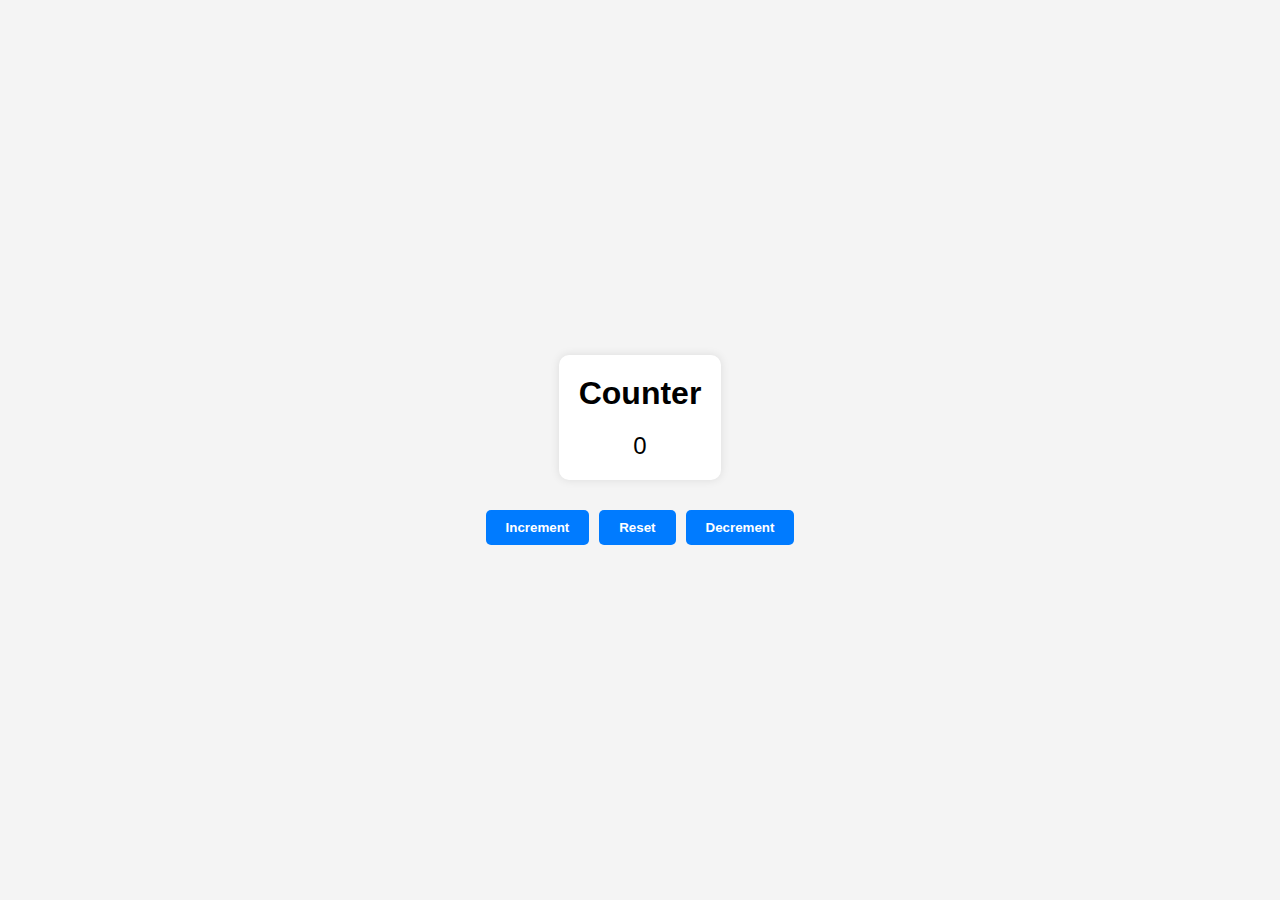
<file: index.html>
<!DOCTYPE html>
<html lang="en">
<head>
    <meta charset="UTF-8">
    <meta name="viewport" content="width=device-width, initial-scale=1.0">
    <link rel="stylesheet" href="style.css">
    <title>Document</title>
</head>
<body>

    <main class="container">
        <div class="counter-container">
            <label for="Counter">Counter</label>
            <p class="counter-element">0</p>
        </div>
        <div class="button-container">
            <button class="btn-increment">Increment</button>
            <button class="btn-reset">Reset</button>
            <button class="btn-decrement">Decrement</button>
        </div>
    </main>

    <script src="script.js">
        
    </script>
    
</body>
</html>
</file>
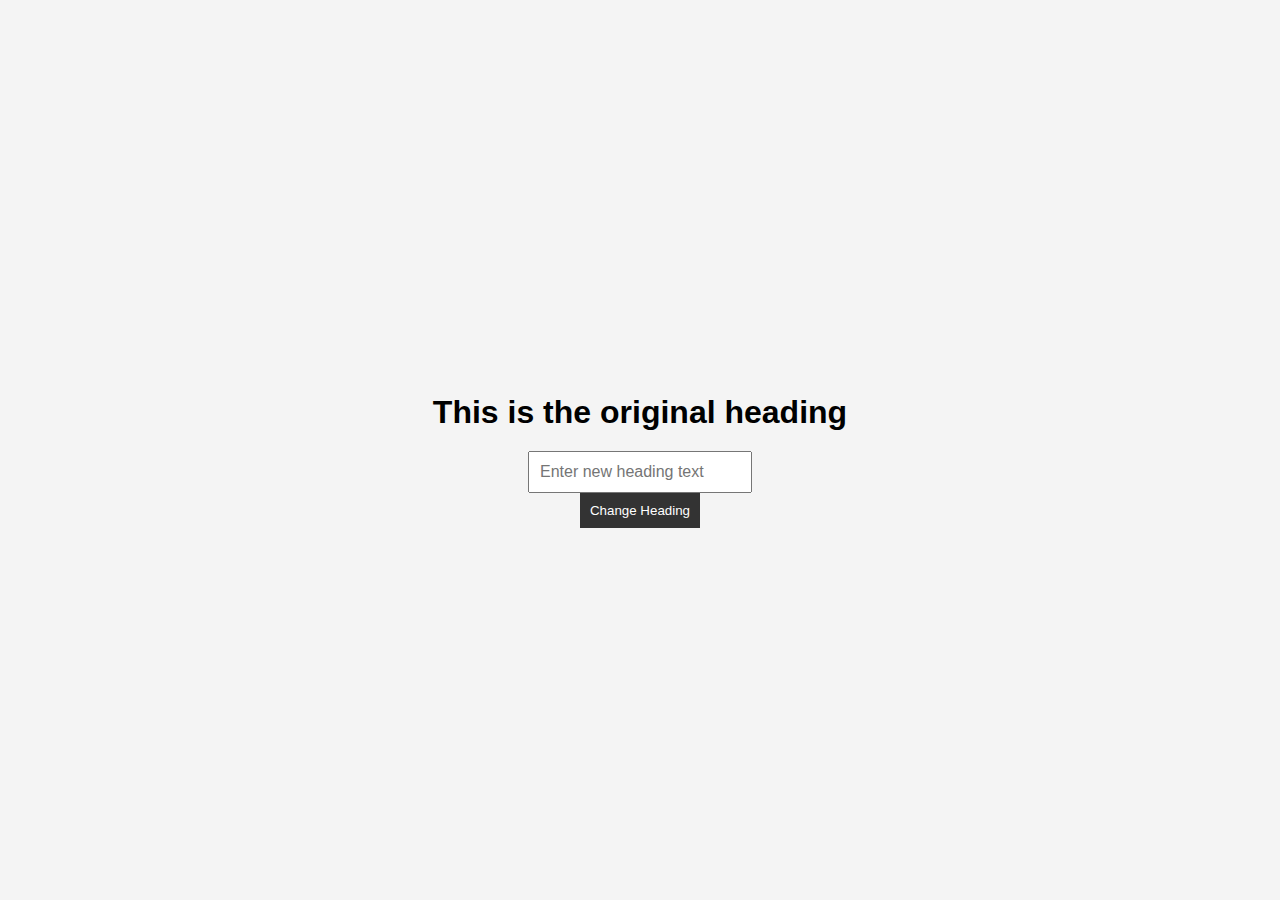
<file: assignment-1/index.html>
<!DOCTYPE html>
<html lang="en">
<head>
    <meta charset="UTF-8">
    <meta name="viewport" content="width=device-width, initial-scale=1.0">
    <title>Change Heading Text</title>
    <link rel="stylesheet" href="style.css">
</head>
<body>
    <h1 id="mainHeading">This is the original heading</h1>
    
    <input type="text" id="textInput" placeholder="Enter new heading text">
    <button id="changeTextButton">Change Heading</button>

    <script src="script.js"></script>
</body>
</html>
</file>
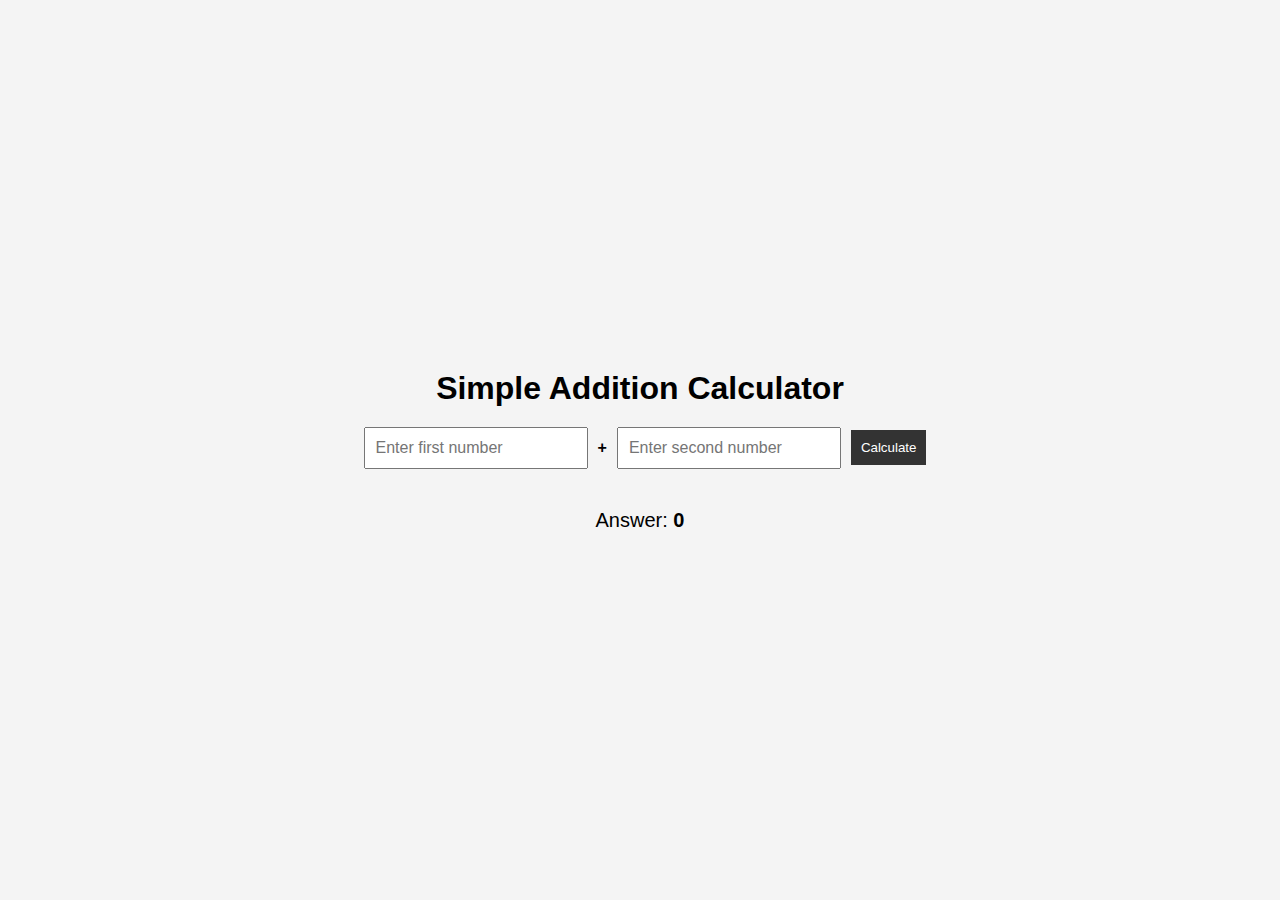
<file: assignment-2/index.html>
<!DOCTYPE html>
<html lang="en">
<head>
    <meta charset="UTF-8">
    <meta name="viewport" content="width=device-width, initial-scale=1.0">
    <title>Simple Addition</title>
    <link rel="stylesheet" href="style.css">
</head>
<body>
    <h1>Simple Addition Calculator</h1>
    
    <div class="calculator">
        <input type="number" id="number1" placeholder="Enter first number">
        <span> + </span>
        <input type="number" id="number2" placeholder="Enter second number">
        <button id="calculateButton">Calculate</button>
    </div>

    <p>Answer: <span id="answer">0</span></p>

    <script src="script.js"></script>
</body>
</html>
</file>
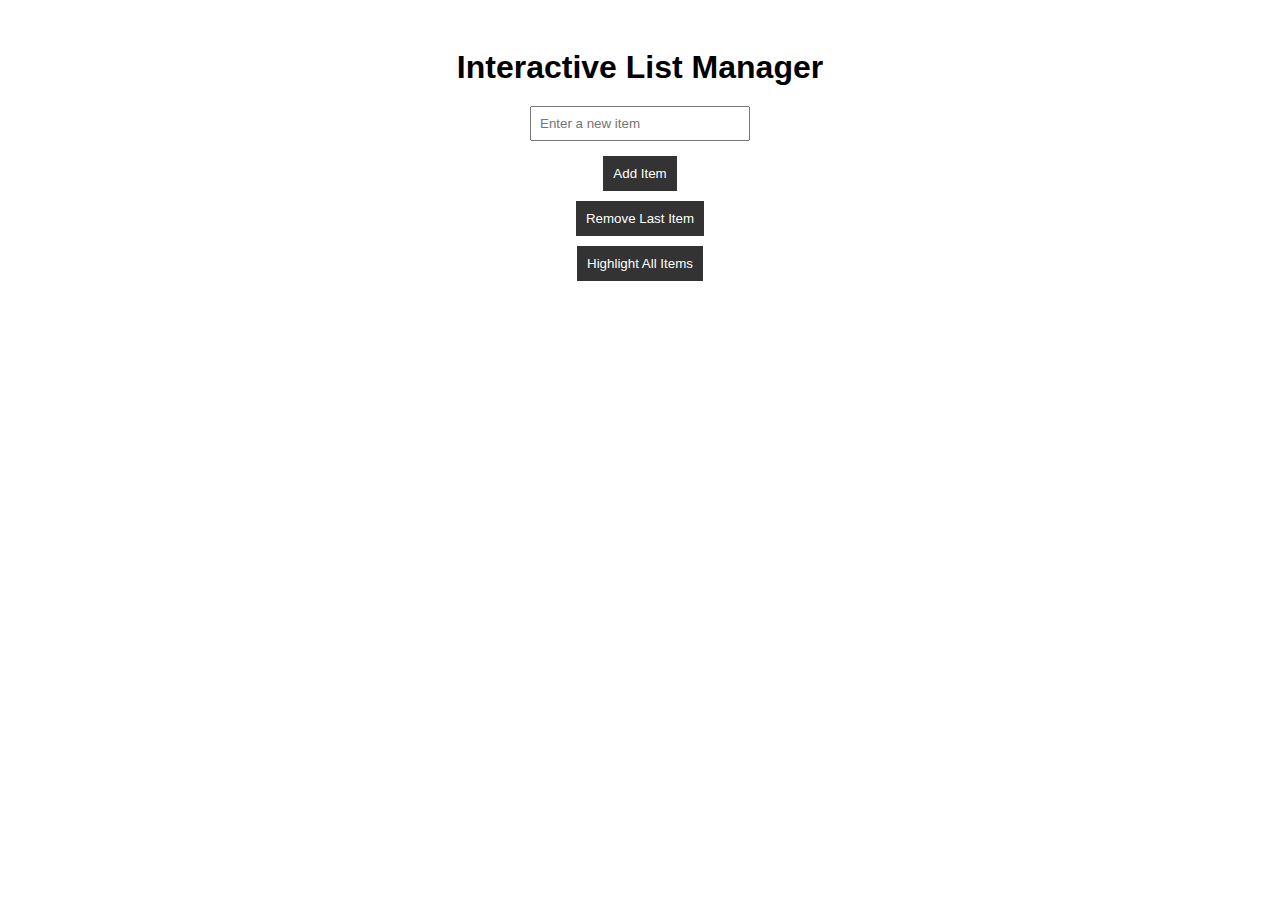
<file: dynamic-list-example/index.html>
<!DOCTYPE html>
<html lang="en">
<head>
    <meta charset="UTF-8">
    <meta name="viewport" content="width=device-width, initial-scale=1.0">
    <title>Interactive List Manager</title>
    <link rel="stylesheet" href="style.css">
</head>
<body>
    <h1>Interactive List Manager</h1>
    
    <input type="text" id="itemInput" placeholder="Enter a new item">
    <button id="addItemButton">Add Item</button>
    <button id="removeItemButton">Remove Last Item</button>
    <button id="highlightItemsButton">Highlight All Items</button>
    
    <ul id="itemList">
        <!-- List items will be added here dynamically -->
    </ul>

    <script src="script.js"></script>
</body>
</html>
</file>
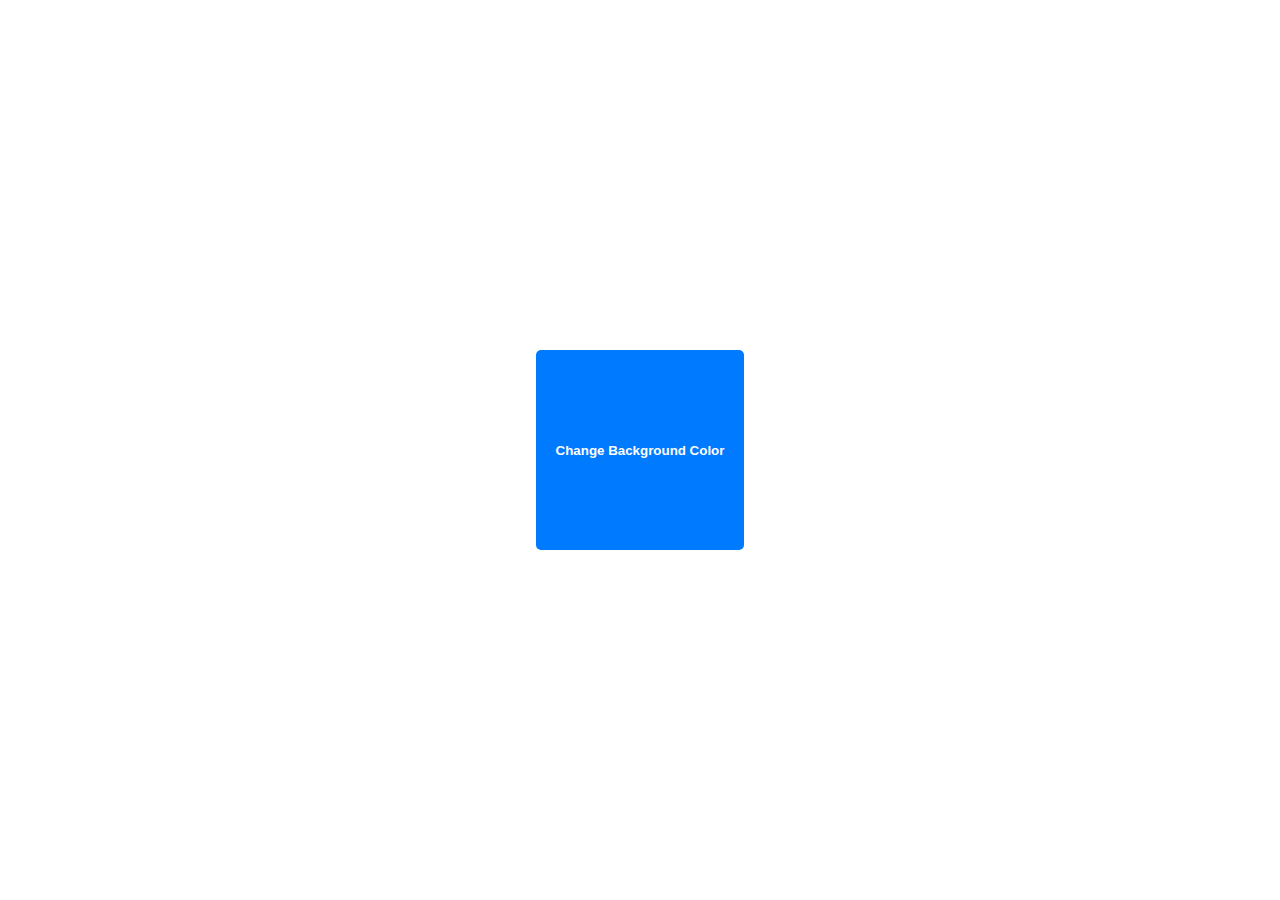
<file: random-colors/index.html>
<!DOCTYPE html>
<html lang="en">
<head>
    <meta charset="UTF-8">
    <meta name="viewport" content="width=device-width, initial-scale=1.0">
    <link rel="stylesheet" href="style.css">
    <title>Changing the Background color</title>
</head>
<body>
    <button id="colorButton">Change Background Color</button>

    <script src="script.js"></script>
</body>
</html>
</file>
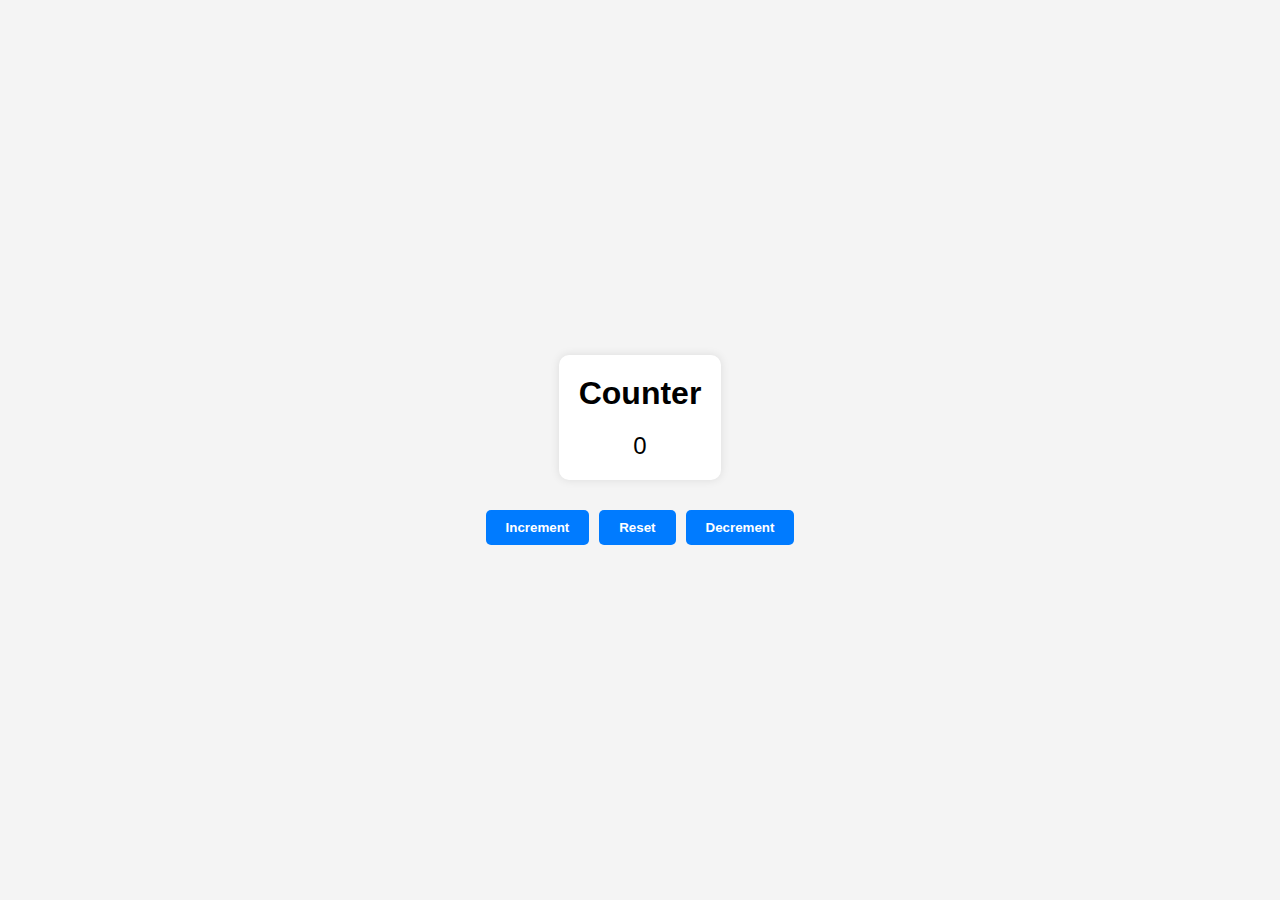
<file: simple-counter/index.html>
<!DOCTYPE html>
<html lang="en">
<head>
    <meta charset="UTF-8">
    <meta name="viewport" content="width=device-width, initial-scale=1.0">
    <link rel="stylesheet" href="style.css">
    <title>Simple counter example</title>
</head>
<body>

    <main class="container">
        <div class="counter-container">
            <label for="Counter">Counter</label>
            <p class="counter-element">0</p>
        </div>
        <div class="button-container">
            <button class="btn-increment">Increment</button>
            <button class="btn-reset">Reset</button>
            <button class="btn-decrement">Decrement</button>
        </div>
    </main>

    <script src="script.js">
        
    </script>
    
</body>
</html>
</file>
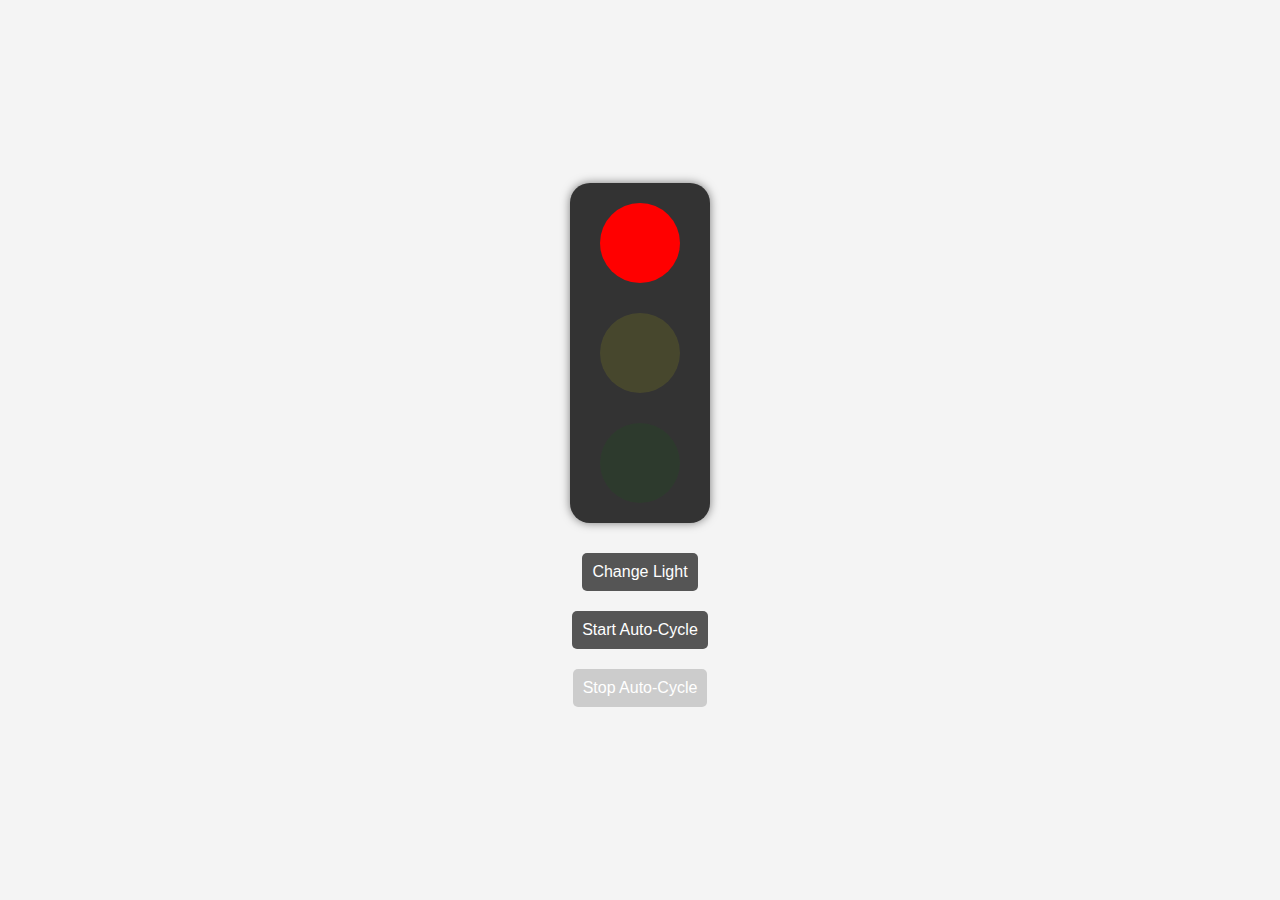
<file: traffic-light/index.html>
<!DOCTYPE html>
<html lang="en">
<head>
    <meta charset="UTF-8">
    <meta name="viewport" content="width=device-width, initial-scale=1.0">
    <title>Interactive Traffic Light</title>
    <link rel="stylesheet" href="style.css">
</head>
<body>

    <div class="traffic-light">
        <div id="redLight" class="light red"></div>
        <div id="yellowLight" class="light yellow"></div>
        <div id="greenLight" class="light green"></div>
    </div>

    <button id="manualChange">Change Light</button>
    <button id="autoChange">Start Auto-Cycle</button>
    <button id="stopChange" disabled>Stop Auto-Cycle</button>

    <script src="script.js"></script>
</body>
</html>
</file>
<file: style.css>
* {
    margin: 0;
    padding: 0;
    box-sizing: border-box;
}

:root{
    --max-width: 1300px;
}

body {
    font-family: 'Roboto', sans-serif;
    background-color: #f4f4f4;
 
}

.container {
    height: 100vh;
    margin: 0 auto;
    max-width: var(--max-width);
    display: flex;
    justify-content: center;
    align-items: center;
    overflow: hidden;

    flex-direction: column;
    gap: 30px;
}

.counter-container {
    display: flex;
    justify-content: center;
    align-items: center;
    flex-direction: column;
    background-color: #fff;
    border-radius: 10px;
    box-shadow: 0 0 10px rgba(0, 0, 0, 0.1);
    padding: 20px;
    gap: 20px;
}

.counter-container label {
    font-size: 2rem;
    font-weight: 800;
}

.counter-container .counter-element {
    font-size: x-large;
}

.button-container {
    display: flex;
    justify-content: center;
    align-items: center;
    gap: 10px;
}

.button-container button {
    padding: 10px 20px;
    border: none;
    background-color: #007bff;
    color: #fff;
    border-radius: 5px;
    cursor: pointer;
    font-weight: 800;
}
</file>
<file: assignment-1/style.css>
body {
    font-family: Arial, sans-serif;
    display: flex;
    flex-direction: column;
    align-items: center;
    justify-content: center;
    height: 100vh;
    margin: 0;
    background-color: #f4f4f4;
}

h1 {
    margin-bottom: 20px;
}

.calculator {
    display: flex;
    align-items: center;
    margin-bottom: 20px;
}

input {
    width: 200px;
    padding: 10px;
    margin: 0 10px;
    font-size: 16px;
}

button {
    padding: 10px;
    background-color: #333;
    color: white;
    border: none;
    cursor: pointer;
    transition: background-color 0.3s;
}

button:hover {
    background-color: #555;
}

p {
    font-size: 20px;
}

span {
    font-weight: bold;
}
</file>
<file: assignment-2/style.css>
body {
    font-family: Arial, sans-serif;
    display: flex;
    flex-direction: column;
    align-items: center;
    justify-content: center;
    height: 100vh;
    margin: 0;
    background-color: #f4f4f4;
}

h1 {
    margin-bottom: 20px;
}

.calculator {
    display: flex;
    align-items: center;
    margin-bottom: 20px;
}

input {
    width: 200px;
    padding: 10px;
    margin: 0 10px;
    font-size: 16px;
}

button {
    padding: 10px;
    background-color: #333;
    color: white;
    border: none;
    cursor: pointer;
    transition: background-color 0.3s;
}

button:hover {
    background-color: #555;
}

p {
    font-size: 20px;
}

span {
    font-weight: bold;
}
</file>
<file: dynamic-list-example/style.css>
body {
    font-family: Arial, sans-serif;
    display: flex;
    flex-direction: column;
    align-items: center;
    padding: 20px;
}

h1 {
    margin-bottom: 20px;
}

input {
    margin-bottom: 10px;
    padding: 8px;
    width: 200px;
}

button {
    margin: 5px;
    padding: 10px;
    background-color: #333;
    color: white;
    border: none;
    cursor: pointer;
}

button:hover {
    background-color: #555;
}

ul {
    list-style: none;
    padding: 0;
}

li {
    padding: 10px;
    border-bottom: 1px solid #ddd;
}

li.highlight {
    background-color: yellow;
}
</file>
<file: random-colors/style.css>
* {
    margin: 0;
    padding: 0;
    box-sizing: border-box;
}

body {
    height: 100vh;
    width: 100vw;
    display: flex;
    justify-content: center;
    align-items: center;
}

#colorButton {
    margin: 0 auto;
    height: 200px;
    padding: 10px 20px;
    border: none;
    background-color: #007bff;
    color: #fff;
    border-radius: 5px;
    cursor: pointer;
    font-weight: 800;
}
</file>
<file: simple-counter/style.css>
* {
    margin: 0;
    padding: 0;
    box-sizing: border-box;
}

:root{
    --max-width: 1300px;
}

body {
    font-family: 'Roboto', sans-serif;
    background-color: #f4f4f4;
 
}

.container {
    height: 100vh;
    margin: 0 auto;
    max-width: var(--max-width);
    display: flex;
    justify-content: center;
    align-items: center;
    overflow: hidden;

    flex-direction: column;
    gap: 30px;
}

.counter-container {
    display: flex;
    justify-content: center;
    align-items: center;
    flex-direction: column;
    background-color: #fff;
    border-radius: 10px;
    box-shadow: 0 0 10px rgba(0, 0, 0, 0.1);
    padding: 20px;
    gap: 20px;
}

.counter-container label {
    font-size: 2rem;
    font-weight: 800;
}

.counter-container .counter-element {
    font-size: x-large;
}

.button-container {
    display: flex;
    justify-content: center;
    align-items: center;
    gap: 10px;
}

.button-container button {
    padding: 10px 20px;
    border: none;
    background-color: #007bff;
    color: #fff;
    border-radius: 5px;
    cursor: pointer;
    font-weight: 800;
}
</file>
<file: traffic-light/style.css>
body {
    font-family: Arial, sans-serif;
    display: flex;
    flex-direction: column;
    align-items: center;
    justify-content: center;
    height: 100vh;
    margin: 0;
    background-color: #f4f4f4;
}

.traffic-light {
    display: flex;
    flex-direction: column;
    justify-content: space-between;
    align-items: center;
    width: 100px;
    height: 300px;
    background-color: #333;
    border-radius: 20px;
    padding: 20px;
    box-shadow: 0 0 10px rgba(0, 0, 0, 0.5);
    margin-bottom: 20px;
}

.light {
    width: 80px;
    height: 80px;
    border-radius: 50%;
    background-color: gray;
    opacity: 0.1;
    transition: opacity 0.5s ease;
}

.red {
    background-color: red;
}

.yellow {
    background-color: yellow;
}

.green {
    background-color: green;
}

.light.on {
    opacity: 1;
}

button {
    margin: 10px;
    padding: 10px;
    font-size: 16px;
    border: none;
    cursor: pointer;
    background-color: #555;
    color: white;
    border-radius: 5px;
    transition: background-color 0.3s ease;
}

button:hover {
    background-color: #777;
}

button:disabled {
    background-color: #ccc;
    cursor: not-allowed;
}
</file>
